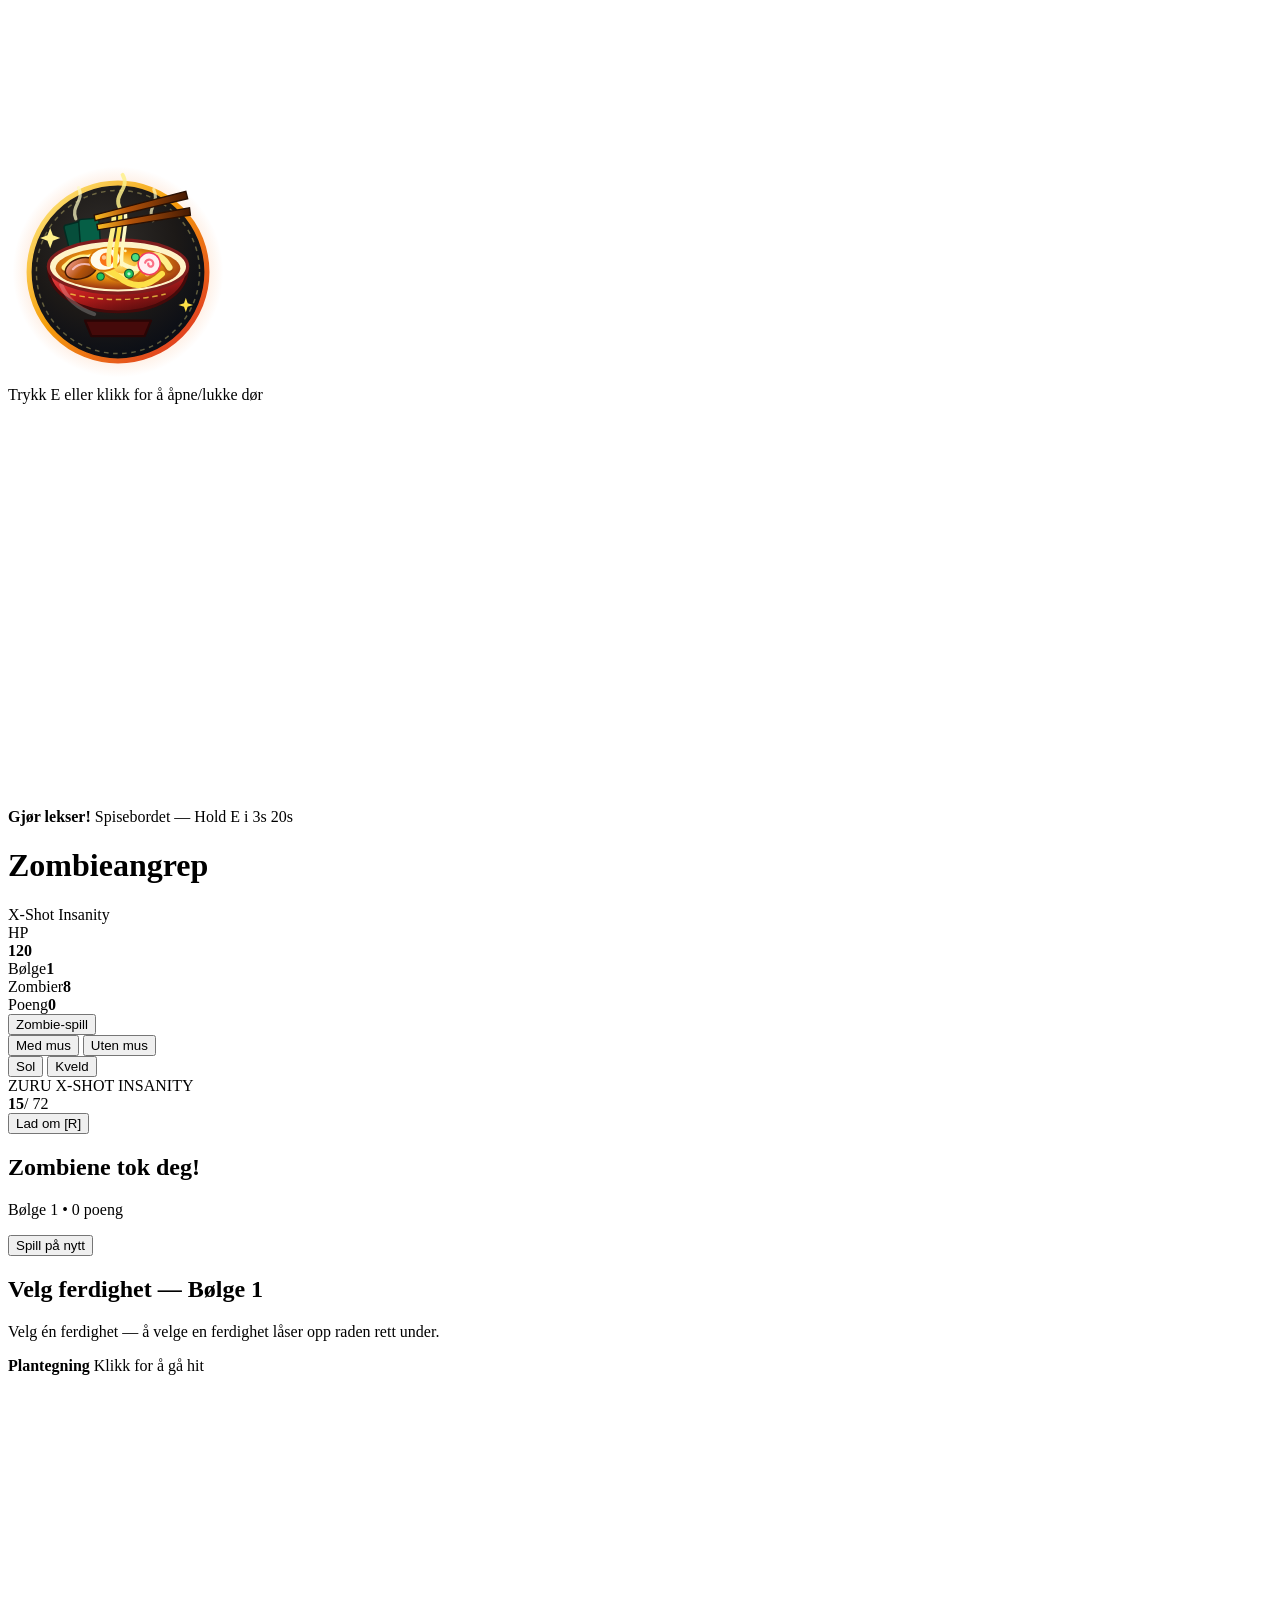
<file: template.html>
<!DOCTYPE html>
<html lang="nb">
<head>
  <meta charset="UTF-8" />
  <meta name="viewport" content="width=device-width, initial-scale=1.0" />
  <title>Zombieangrep</title>
  <style>__CSS__</style>
</head>
<body class="zombie-mode">
  <div id="canvas-wrap">
    <canvas id="gl" tabindex="0"></canvas>
  </div>

  <div id="hurt-vignette"></div>
  <div id="noodle-spin-overlay" class="noodle-spin-overlay" aria-hidden="true">
    <svg viewBox="0 0 240 240" width="220" height="220">
      <defs>
        <radialGradient id="nd-aura" cx="50%" cy="50%" r="50%">
          <stop offset="0%" stop-color="#fde047" stop-opacity="0.55"/>
          <stop offset="65%" stop-color="#f97316" stop-opacity="0.25"/>
          <stop offset="100%" stop-color="#f97316" stop-opacity="0"/>
        </radialGradient>
        <linearGradient id="nd-ring" x1="0%" y1="0%" x2="100%" y2="100%">
          <stop offset="0%" stop-color="#fef08a"/>
          <stop offset="45%" stop-color="#f59e0b"/>
          <stop offset="100%" stop-color="#dc2626"/>
        </linearGradient>
        <radialGradient id="nd-bg" cx="42%" cy="34%" r="68%">
          <stop offset="0%" stop-color="#312e2b"/>
          <stop offset="60%" stop-color="#1c1917"/>
          <stop offset="100%" stop-color="#090d16"/>
        </radialGradient>
        <radialGradient id="nd-broth" cx="46%" cy="40%" r="60%">
          <stop offset="0%" stop-color="#fef08a"/>
          <stop offset="48%" stop-color="#f59e0b"/>
          <stop offset="100%" stop-color="#9a3412"/>
        </radialGradient>
        <linearGradient id="nd-bowl" x1="15%" y1="0%" x2="85%" y2="100%">
          <stop offset="0%" stop-color="#ef4444"/>
          <stop offset="48%" stop-color="#b91c1c"/>
          <stop offset="100%" stop-color="#450a0a"/>
        </linearGradient>
        <linearGradient id="nd-wood" x1="0%" y1="0%" x2="100%" y2="0%">
          <stop offset="0%" stop-color="#fbbf24"/>
          <stop offset="35%" stop-color="#b45309"/>
          <stop offset="100%" stop-color="#451a03"/>
        </linearGradient>
        <linearGradient id="nd-chashu" x1="0%" y1="0%" x2="100%" y2="100%">
          <stop offset="0%" stop-color="#fca5a5"/>
          <stop offset="55%" stop-color="#b45309"/>
          <stop offset="100%" stop-color="#78350f"/>
        </linearGradient>
      </defs>
      <!-- Outer aura & medallion bezel -->
      <circle cx="120" cy="120" r="115" fill="url(#nd-aura)"/>
      <circle cx="120" cy="120" r="97" fill="url(#nd-bg)" stroke="url(#nd-ring)" stroke-width="5.5"/>
      <circle cx="120" cy="120" r="89" fill="none" stroke="rgba(254,240,138,0.34)" stroke-width="1.6" stroke-dasharray="5 5"/>

      <!-- Roasted Nori seaweed sheets tucked behind broth -->
      <rect x="64" y="66" width="24" height="32" rx="3" transform="rotate(-14 76 82)" fill="#064e3b" stroke="#022c22" stroke-width="1.6"/>
      <rect x="78" y="62" width="22" height="30" rx="3" transform="rotate(-4 89 77)" fill="#065f46" stroke="#022c22" stroke-width="1.6"/>

      <!-- Rising steam curls -->
      <path d="M74 62 C68 48, 84 42, 77 28" fill="none" stroke="#fef9c3" stroke-width="3.6" stroke-linecap="round" opacity="0.72"/>
      <path d="M122 50 C114 35, 134 29, 125 14" fill="none" stroke="#fef08a" stroke-width="4.2" stroke-linecap="round" opacity="0.85"/>
      <path d="M158 64 C151 50, 166 44, 159 30" fill="none" stroke="#fef9c3" stroke-width="3.4" stroke-linecap="round" opacity="0.7"/>

      <!-- Lacquered ramen bowl body, rim, sheen & pedestal -->
      <path d="M84 173 L156 173 L149 190 L91 190 Z" fill="#450a0a" stroke="#280505" stroke-width="2.5" stroke-linejoin="round"/>
      <path d="M44 114 C44 180, 196 180, 196 114 Z" fill="url(#nd-bowl)" stroke="#450a0a" stroke-width="3.2"/>
      <path d="M56 128 Q120 144 184 128" fill="none" stroke="#fbbf24" stroke-width="3.2" stroke-linecap="round" opacity="0.9"/>
      <path d="M68 144 Q120 156 172 144" fill="none" stroke="#fde047" stroke-width="1.6" stroke-dasharray="6 4" opacity="0.72"/>
      <path d="M58 134 C66 154, 82 162, 94 166" fill="none" stroke="rgba(255,255,255,0.22)" stroke-width="4.5" stroke-linecap="round"/>

      <!-- Ceramic rim & shimmering golden broth -->
      <ellipse cx="120" cy="114" rx="76" ry="29" fill="#fef3c7" stroke="#7f1d1d" stroke-width="3.5"/>
      <ellipse cx="120" cy="116" rx="68" ry="23" fill="url(#nd-broth)"/>
      <ellipse cx="86" cy="112" rx="8" ry="3" fill="#fef9c3" opacity="0.5"/>
      <circle cx="152" cy="122" r="2.8" fill="#fef08a" opacity="0.75"/>

      <!-- Wavy golden noodles layered inside bowl -->
      <path d="M62 117 Q82 96 104 117 T144 115 T176 117" fill="none" stroke="#92400e" stroke-width="8.5" stroke-linecap="round" opacity="0.4"/>
      <path d="M62 115 Q82 94 104 115 T144 113 T176 115" fill="none" stroke="#fef08a" stroke-width="7" stroke-linecap="round"/>
      <path d="M72 125 Q96 105 120 125 T168 122" fill="none" stroke="#fde047" stroke-width="6.5" stroke-linecap="round"/>
      <path d="M78 109 Q100 93 122 109 T162 107" fill="none" stroke="#fef9c3" stroke-width="4.8" stroke-linecap="round"/>

      <!-- Seared Chashu pork slice -->
      <g transform="translate(80 116) rotate(-18)">
        <ellipse cx="0" cy="0" rx="18" ry="11" fill="url(#nd-chashu)" stroke="#451a03" stroke-width="1.6"/>
        <path d="M-9 -2 Q0 -7 10 -1" fill="none" stroke="#fecdd3" stroke-width="2.4" stroke-linecap="round" opacity="0.8"/>
      </g>

      <!-- Half marinated soft-boiled egg -->
      <g transform="translate(106 106) rotate(-8)">
        <ellipse cx="0" cy="0" rx="17" ry="12.5" fill="#fffbeb" stroke="#d97706" stroke-width="2"/>
        <circle cx="1.5" cy="0.5" r="7.4" fill="#f97316"/>
        <circle cx="-1" cy="-2" r="2.4" fill="#fed7aa" opacity="0.85"/>
      </g>

      <!-- Pink-swirl Narutomaki fishcake -->
      <g transform="translate(154 111) rotate(14)">
        <circle cx="0" cy="0" r="12" fill="#fff1f2" stroke="#f43f5e" stroke-width="1.8"/>
        <path d="M-4.5 0 A4.5 4.5 0 1 1 4.5 0 A2.6 2.6 0 1 1 -1 0" fill="none" stroke="#fb7185" stroke-width="2.4" stroke-linecap="round"/>
      </g>

      <!-- Scallion rings & sesame seeds -->
      <circle cx="132" cy="122" r="4.8" fill="#22c55e" stroke="#14532d" stroke-width="1.3"/>
      <circle cx="132" cy="122" r="1.8" fill="#bbf7d0"/>
      <circle cx="139" cy="104" r="4.2" fill="#4ade80" stroke="#14532d" stroke-width="1.3"/>
      <circle cx="101" cy="125" r="4" fill="#22c55e" stroke="#14532d" stroke-width="1.2"/>
      <circle cx="116" cy="95" r="1.6" fill="#fef9c3"/>
      <circle cx="128" cy="97" r="1.5" fill="#fef9c3"/>

      <!-- Lifted noodle strands + angled wooden chopsticks -->
      <path d="M110 112 C108 88, 118 72, 115 56" fill="none" stroke="#fef08a" stroke-width="5.2" stroke-linecap="round"/>
      <path d="M117 114 C116 88, 125 70, 122 54" fill="none" stroke="#fde047" stroke-width="4.6" stroke-linecap="round"/>
      <path d="M124 112 C123 88, 130 72, 128 56" fill="none" stroke="#fef9c3" stroke-width="3.8" stroke-linecap="round"/>
      <polygon points="94,58 194,32 196,40 95,64" fill="url(#nd-wood)" stroke="#291003" stroke-width="1.5"/>
      <polygon points="97,68 198,50 199,58 98,74" fill="url(#nd-wood)" stroke="#291003" stroke-width="1.5"/>

      <!-- Orbiting sparkle stars -->
      <path d="M46 72 L49 80 L57 83 L49 86 L46 94 L43 86 L35 83 L43 80 Z" fill="#fef08a"/>
      <path d="M194 148 L196 154 L202 156 L196 158 L194 164 L192 158 L186 156 L192 154 Z" fill="#fde047"/>
    </svg>
  </div>
  <div class="crosshair"><div id="hit-marker"></div></div>
  <div id="interact-prompt" class="panel interact-prompt hud">Trykk E eller klikk for å åpne/lukke dør</div>
  <div id="hw-progress-wrap" class="panel hw-progress-wrap hud"><div id="hw-progress-fill" class="hw-progress-fill"></div></div>
  <div id="hw-write-anim" class="hw-write-anim" aria-hidden="true">
    <canvas id="hw-anim-canvas" width="620" height="400"></canvas>
  </div>
  <div id="hw-big-banner" class="panel hw-big-banner">
    <div class="hw-big-top">
      <strong>Gjør lekser!</strong>
      <span id="hw-big-sub">Spisebordet — Hold E i 3s</span>
      <span class="hw-big-sec" id="hw-big-sec">20s</span>
    </div>
    <div class="hw-big-track"><div id="hw-big-fill" class="hw-big-fill"></div></div>
  </div>
  <div id="wave-banner" class="panel wave-banner"></div>

  <div class="topbar hud">
    <div class="panel brand">
      <div class="brand-dot"></div>
      <div>
        <h1>Zombieangrep</h1>
        <div class="sub">X-Shot Insanity</div>
      </div>
    </div>

    <div class="panel zombie-hud" id="zombie-hud">
      <div class="zh-item">
        <span class="zh-label">HP</span>
        <div class="hp-track"><div class="hp-fill" id="hp-fill"></div></div>
        <strong id="hp-text">120</strong>
      </div>
      <div class="sep"></div>
      <div class="zh-item"><span class="zh-label">Bølge</span><strong id="wave-text">1</strong></div>
      <div class="sep"></div>
      <div class="zh-item"><span class="zh-label">Zombier</span><strong id="zleft-text">8</strong></div>
      <div class="sep"></div>
      <div class="zh-item"><span class="zh-label">Poeng</span><strong id="score-text">0</strong></div>
      <div class="sep" id="hw-hud-sep" style="display:none;"></div>
      <div class="zh-item" id="hw-hud" style="display:none;"><span class="zh-label">Lekser</span><strong id="hw-timer" style="color:#59c8ff;">20s</strong></div>
    </div>

    <div class="panel controls-top">
      <button class="btn active" id="btn-zombie" title="Veksle mellom Zombie-spill og rolig visning">Zombie-spill</button>
      <div class="sep"></div>
      <button class="btn active" id="btn-ctrl-mouse" title="Sikt og snu med musen (klikk for å låse sikte) [1]">Med mus</button>
      <button class="btn" id="btn-ctrl-nomouse" title="Snu deg rundt med piltastene og sikt alltid rett frem [2]">Uten mus</button>
      <div class="sep"></div>
      <button class="btn active" data-light="sun" title="Ettermiddagssol som på bildene">Sol</button>
      <button class="btn" data-light="evening" title="Kveldsstemning med lommelykt">Kveld</button>
    </div>
  </div>

  <div class="panel skills-hud hud" id="skills-hud"></div>

  <div class="panel ammo-hud hud" id="ammo-hud">
    <div class="ammo-brand">ZURU <span>X-SHOT INSANITY</span></div>
    <div class="ammo-count"><strong id="ammo-cur">15</strong><span>/ <span id="ammo-res">72</span></span></div>
    <button class="btn ammo-reload-btn" id="btn-reload" title="Lad om magasin (R)">Lad om [R]</button>
  </div>

  <div id="gameover-overlay" class="gameover-overlay">
    <div class="panel gameover-card">
      <h2>Zombiene tok deg!</h2>
      <p id="gameover-stats">Bølge 1 • 0 poeng</p>
      <button class="room-btn active" id="btn-gameover-restart">Spill på nytt</button>
    </div>
  </div>

  <div id="talent-overlay" class="talent-overlay">
    <div class="panel talent-card">
      <div class="talent-header">
        <h2 id="talent-title">Velg ferdighet — Bølge 1</h2>
        <p id="talent-sub">Velg én ferdighet — å velge en ferdighet låser opp raden rett under.</p>
      </div>
      <div id="talent-grid" class="talent-grid"></div>
    </div>
  </div>

  <div class="panel minimap-wrap hud">
    <div class="minimap-title">
      <strong>Plantegning</strong>
      <span>Klikk for å gå hit</span>
    </div>
    <canvas id="minimap" width="210" height="245"></canvas>
  </div>

  <script>__THREE_JS__</script>
  <script>window.ART_DATA = __ART_DATA__;</script>
  <script>window.TALENT_ICONS = __TALENT_ICONS__;</script>
  <script>__APP_SCRIPTS__</script>
</body>
</html>
</file>
